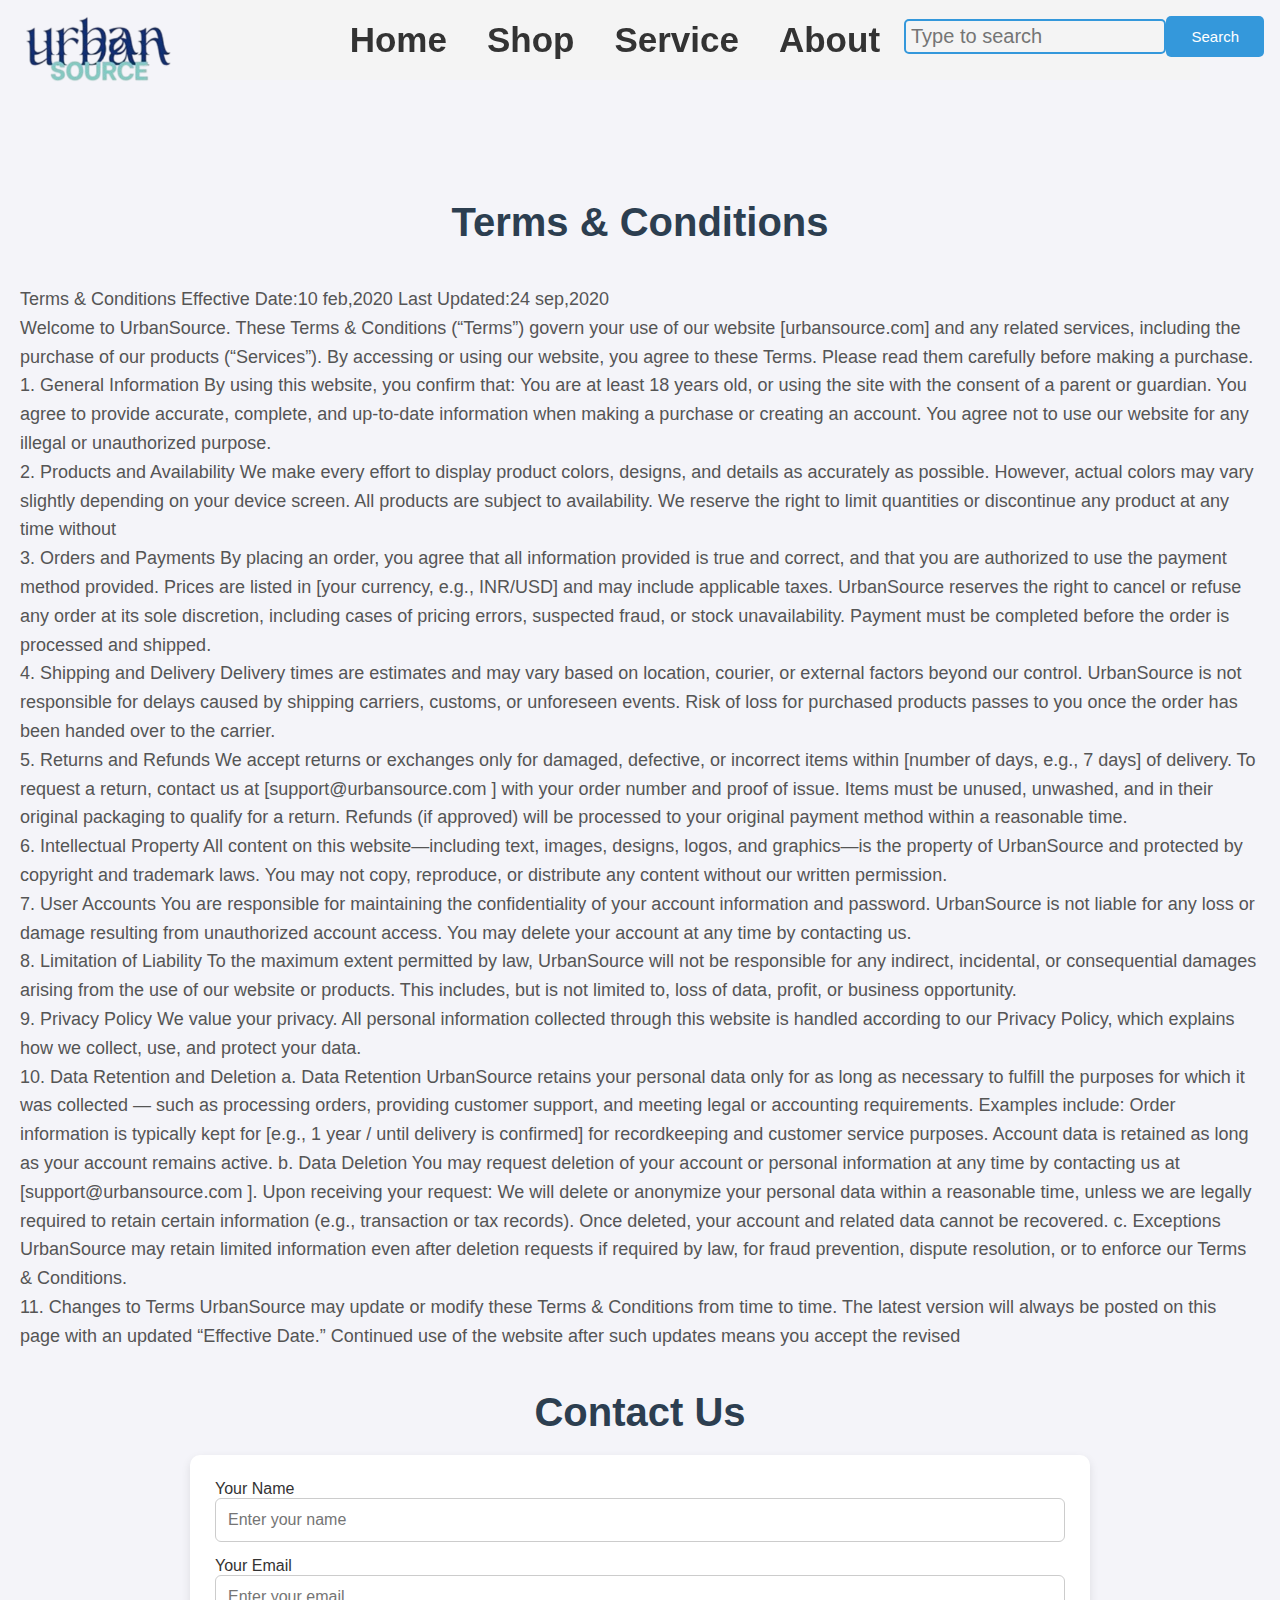
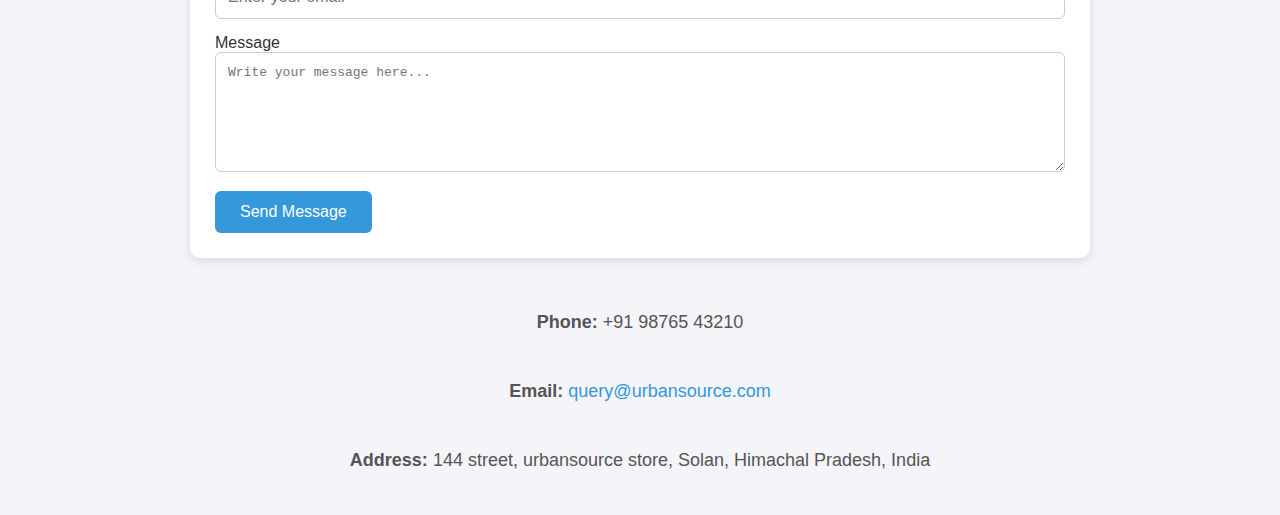
<file: index.html>
<!DOCTYPE html>
<html lang="en">
  <head>
    <link rel="stylesheet" href="frontendpj.css" />
    <meta charset="UTF-8" />
    <meta name="viewport" content="width=device-width, initial-scale=1.0" />
    <title>Urban Source</title>
  </head>
  <body>
    <div class="main">
      <div class="navbar">
        <div class="icon">
            <a href=""><img src="logo.png" alt="logo" class="image"></a>
        </div>
            <div class="menu">
                <ul>
                    <li><a href="">Home</a></li>
                    <li><a href="">Shop</a></li>
                    <li><a href="">Service</a></li>
                    <li><a href="">About</a></li>
                    <li><a href="">Contact</a></li>
                </ul>
            
            <div class="srch">
                <input class="srchbar" type="search" name="" placeholder="Type to search">
                <a href=""><button class="srchbtn">Search</button></a>
            </div> 
          </div>       
      </div>
    </div>

      <div class="contact info">
            <h2><center>Terms & Conditions</center></h2>
    <p>
      Terms & Conditions Effective Date:10 feb,2020 Last Updated:24 sep,2020 <br>
      Welcome to UrbanSource. These Terms &
      Conditions (“Terms”) govern your use of our website [urbansource.com] and
      any related services, including the purchase of our products (“Services”).
      By accessing or using our website, you agree to these Terms. Please read
      them carefully before making a purchase. 1. General Information By using
      this website, you confirm that: You are at least 18 years old, or using
      the site with the consent of a parent or guardian. You agree to provide
      accurate, complete, and up-to-date information when making a purchase or
      creating an account. You agree not to use our website for any illegal or
      unauthorized purpose.
      <br />

      2. Products and Availability We make every effort to display product
      colors, designs, and details as accurately as possible. However, actual
      colors may vary slightly depending on your device screen. All products are
      subject to availability. We reserve the right to limit quantities or
      discontinue any product at any time without <br>
       3. Orders and Payments
      By placing an order, you agree that all information provided is true and
      correct, and that you are authorized to use the payment method provided.
      Prices are listed in [your currency, e.g., INR/USD] and may include
      applicable taxes. UrbanSource reserves the right to cancel or refuse any
      order at its sole discretion, including cases of pricing errors, suspected
      fraud, or stock unavailability. Payment must be completed before the order
      is processed and shipped.<br>
       4. Shipping and Delivery Delivery times are
      estimates and may vary based on location, courier, or external factors
      beyond our control. UrbanSource is not responsible for delays caused by
      shipping carriers, customs, or unforeseen events. Risk of loss for
      purchased products passes to you once the order has been handed over to
      the carrier. <br>
      5. Returns and Refunds We accept returns or exchanges only
      for damaged, defective, or incorrect items within [number of days, e.g., 7
      days] of delivery. To request a return, contact us at
      [support@urbansource.com ] with your order number and proof of issue.
      Items must be unused, unwashed, and in their original packaging to qualify
      for a return. Refunds (if approved) will be processed to your original
      payment method within a reasonable time. <br>
      6. Intellectual Property All
      content on this website—including text, images, designs, logos, and
      graphics—is the property of UrbanSource and protected by copyright and
      trademark laws. You may not copy, reproduce, or distribute any content
      without our written permission. <br>
      7. User Accounts You are responsible for
      maintaining the confidentiality of your account information and password.
      UrbanSource is not liable for any loss or damage resulting from
      unauthorized account access. You may delete your account at any time by
      contacting us. <br>
      8. Limitation of Liability To the maximum extent permitted
      by law, UrbanSource will not be responsible for any indirect, incidental,
      or consequential damages arising from the use of our website or products.
      This includes, but is not limited to, loss of data, profit, or business
      opportunity. <br>
      9. Privacy Policy We value your privacy. All personal
      information collected through this website is handled according to our
      Privacy Policy, which explains how we collect, use, and protect your data.
      <br>
      10. Data Retention and Deletion a. Data Retention UrbanSource retains your
      personal data only for as long as necessary to fulfill the purposes for
      which it was collected — such as processing orders, providing customer
      support, and meeting legal or accounting requirements. Examples include:
      Order information is typically kept for [e.g., 1 year / until delivery is
      confirmed] for recordkeeping and customer service purposes. Account data
      is retained as long as your account remains active. b. Data Deletion You
      may request deletion of your account or personal information at any time
      by contacting us at [support@urbansource.com ]. Upon receiving your
      request: We will delete or anonymize your personal data within a
      reasonable time, unless we are legally required to retain certain
      information (e.g., transaction or tax records). Once deleted, your account
      and related data cannot be recovered. c. Exceptions UrbanSource may retain
      limited information even after deletion requests if required by law, for
      fraud prevention, dispute resolution, or to enforce our Terms &
      Conditions. <br>
      11. Changes to Terms UrbanSource may update or modify these
      Terms & Conditions from time to time. The latest version will always be
      posted on this page with an updated “Effective Date.” Continued use of the
      website after such updates means you accept the revised <br>
    </p>

      <div class="container">
    <h1>Contact Us</h1>

    <form action="#" method="post">
      <label for="name">Your Name</label>
      <input type="text" id="name" name="name" placeholder="Enter your name" required>

      <label for="email">Your Email</label>
      <input type="email" id="email" name="email" placeholder="Enter your email" required>

      <label for="message">Message</label>
      <textarea id="message" name="message" placeholder="Write your message here..." required></textarea>

      <button type="submit">Send Message</button>
    </form>

    <div class="contact-info">
      <p><strong>Phone:</strong> +91 98765 43210</p>
      <p><strong>Email:</strong> <a href="mailto:query@urbansourc.com">query@urbansource.com</a></p>
      <p><strong>Address:</strong> 144 street, urbansource store, Solan, Himachal Pradesh, India</p>
    </div>
  </div>
  </body>
</html>
</file>
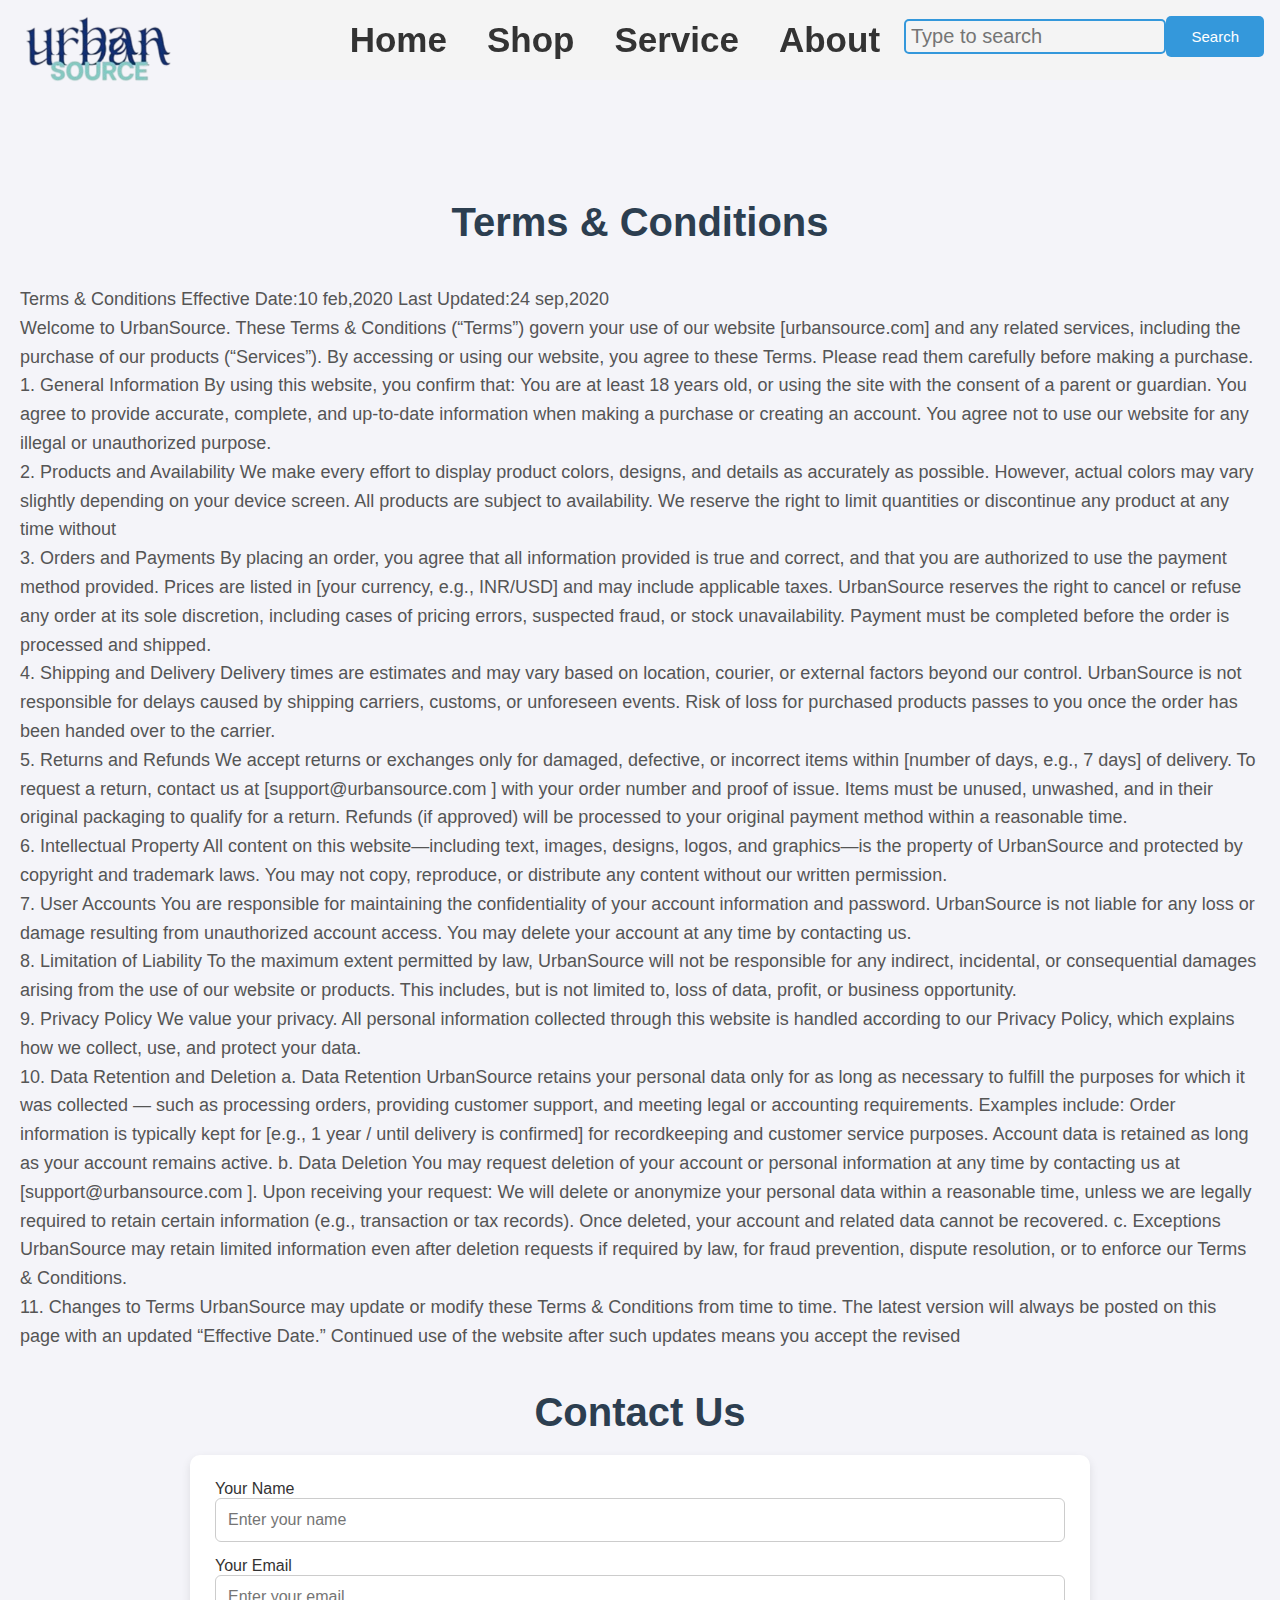
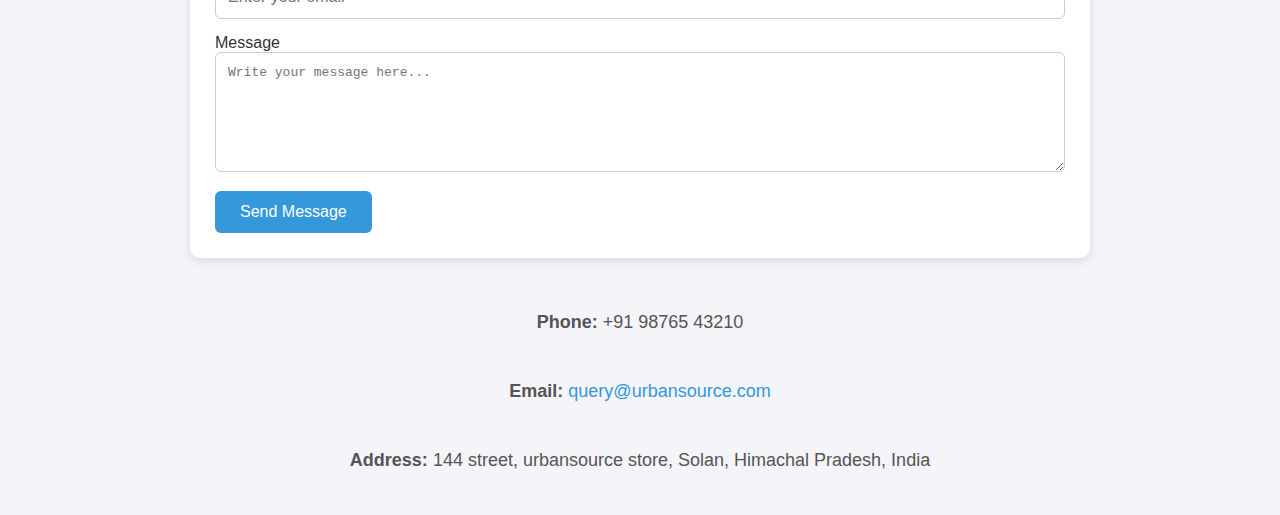
<file: frontendpj.html>
<!DOCTYPE html>
<html lang="en">
  <head>
    <link rel="stylesheet" href="frontendpj.css" />
    <meta charset="UTF-8" />
    <meta name="viewport" content="width=device-width, initial-scale=1.0" />
    <title>Document</title>
  </head>
  <body>
    <div class="main">
      <div class="navbar">
        <div class="icon">
            <a href=""><img src="logo.png" alt="logo" class="image"></a>
        </div>
            <div class="menu">
                <ul>
                    <li><a href="">Home</a></li>
                    <li><a href="">Shop</a></li>
                    <li><a href="">Service</a></li>
                    <li><a href="">About</a></li>
                    <li><a href="">Contact</a></li>
                </ul>
            
            <div class="srch">
                <input class="srchbar" type="search" name="" placeholder="Type to search">
                <a href=""><button class="srchbtn">Search</button></a>
            </div> 
          </div>       
      </div>
    </div>

      <div class="contact info">
            <h2><center>Terms & Conditions</center></h2>
    <p>
      Terms & Conditions Effective Date:10 feb,2020 Last Updated:24 sep,2020 <br>
      Welcome to UrbanSource. These Terms &
      Conditions (“Terms”) govern your use of our website [urbansource.com] and
      any related services, including the purchase of our products (“Services”).
      By accessing or using our website, you agree to these Terms. Please read
      them carefully before making a purchase. 1. General Information By using
      this website, you confirm that: You are at least 18 years old, or using
      the site with the consent of a parent or guardian. You agree to provide
      accurate, complete, and up-to-date information when making a purchase or
      creating an account. You agree not to use our website for any illegal or
      unauthorized purpose.
      <br />

      2. Products and Availability We make every effort to display product
      colors, designs, and details as accurately as possible. However, actual
      colors may vary slightly depending on your device screen. All products are
      subject to availability. We reserve the right to limit quantities or
      discontinue any product at any time without <br>
       3. Orders and Payments
      By placing an order, you agree that all information provided is true and
      correct, and that you are authorized to use the payment method provided.
      Prices are listed in [your currency, e.g., INR/USD] and may include
      applicable taxes. UrbanSource reserves the right to cancel or refuse any
      order at its sole discretion, including cases of pricing errors, suspected
      fraud, or stock unavailability. Payment must be completed before the order
      is processed and shipped.<br>
       4. Shipping and Delivery Delivery times are
      estimates and may vary based on location, courier, or external factors
      beyond our control. UrbanSource is not responsible for delays caused by
      shipping carriers, customs, or unforeseen events. Risk of loss for
      purchased products passes to you once the order has been handed over to
      the carrier. <br>
      5. Returns and Refunds We accept returns or exchanges only
      for damaged, defective, or incorrect items within [number of days, e.g., 7
      days] of delivery. To request a return, contact us at
      [support@urbansource.com ] with your order number and proof of issue.
      Items must be unused, unwashed, and in their original packaging to qualify
      for a return. Refunds (if approved) will be processed to your original
      payment method within a reasonable time. <br>
      6. Intellectual Property All
      content on this website—including text, images, designs, logos, and
      graphics—is the property of UrbanSource and protected by copyright and
      trademark laws. You may not copy, reproduce, or distribute any content
      without our written permission. <br>
      7. User Accounts You are responsible for
      maintaining the confidentiality of your account information and password.
      UrbanSource is not liable for any loss or damage resulting from
      unauthorized account access. You may delete your account at any time by
      contacting us. <br>
      8. Limitation of Liability To the maximum extent permitted
      by law, UrbanSource will not be responsible for any indirect, incidental,
      or consequential damages arising from the use of our website or products.
      This includes, but is not limited to, loss of data, profit, or business
      opportunity. <br>
      9. Privacy Policy We value your privacy. All personal
      information collected through this website is handled according to our
      Privacy Policy, which explains how we collect, use, and protect your data.
      <br>
      10. Data Retention and Deletion a. Data Retention UrbanSource retains your
      personal data only for as long as necessary to fulfill the purposes for
      which it was collected — such as processing orders, providing customer
      support, and meeting legal or accounting requirements. Examples include:
      Order information is typically kept for [e.g., 1 year / until delivery is
      confirmed] for recordkeeping and customer service purposes. Account data
      is retained as long as your account remains active. b. Data Deletion You
      may request deletion of your account or personal information at any time
      by contacting us at [support@urbansource.com ]. Upon receiving your
      request: We will delete or anonymize your personal data within a
      reasonable time, unless we are legally required to retain certain
      information (e.g., transaction or tax records). Once deleted, your account
      and related data cannot be recovered. c. Exceptions UrbanSource may retain
      limited information even after deletion requests if required by law, for
      fraud prevention, dispute resolution, or to enforce our Terms &
      Conditions. <br>
      11. Changes to Terms UrbanSource may update or modify these
      Terms & Conditions from time to time. The latest version will always be
      posted on this page with an updated “Effective Date.” Continued use of the
      website after such updates means you accept the revised <br>
    </p>

      <div class="container">
    <h1>Contact Us</h1>

    <form action="#" method="post">
      <label for="name">Your Name</label>
      <input type="text" id="name" name="name" placeholder="Enter your name" required>

      <label for="email">Your Email</label>
      <input type="email" id="email" name="email" placeholder="Enter your email" required>

      <label for="message">Message</label>
      <textarea id="message" name="message" placeholder="Write your message here..." required></textarea>

      <button type="submit">Send Message</button>
    </form>

    <div class="contact-info">
      <p><strong>Phone:</strong> +91 98765 43210</p>
      <p><strong>Email:</strong> <a href="mailto:query@urbansourc.com">query@urbansource.com</a></p>
      <p><strong>Address:</strong> 144 street, urbansource store, Solan, Himachal Pradesh, India</p>
    </div>
  </div>
  </body>
</html>
</file>
<file: frontendpj.css>
*{
 margin: 0;
 padding: 0;
}
.main{
  width:1200px;
  height:200px;
  background-color: #fff;
  background:fixed;
}
.navbar{
  width:1200px;
  height:80px;
  align-items: center;
}
.icon{
  width:200px;
  height:80px;
  float:left;

}
.image{
  width:200px;
  height:100px;
  align-items: left;
  margin-left:0%;
}
.menu{
  width:1000px;
  height:80px;
  float:left;
  display: flex;
  justify-content: center;
  align-items: center;
  background-color: #f4f4f4;
} 
.menu ul{
  display: flex;
  justify-content: center;
  align-items: center;
  list-style: none;
  gap:40px;
  font-size: 35px;
  position:fixed;
}
.menu ul li a{
  text-decoration: none;
  color:#333;
  font-weight: bold;;
}
.menu ul li a:hover{
  color:#3498db;
}
.srch{
  position: fixed;
  top: 16px;
  right: 16px;
  width: 360px;
  height: 40px;
  display: flex;
  align-items: center;
  z-index: 1000;
  margin-top: 0; 
}
.srch input{
  width: 100%;
  height: 35px;
  background: #f4f4f4;
  border: 2px solid #3498db;
  border-radius: 5px;
  font-size: 20px;
  padding: 5px;
  box-sizing: border-box;
}
.srchbtn{
  width: 100%;
  height: 30x;
  background: #3498db;
  border: none;
  color: white;
  font-size: 15px;
  border-radius: 5px;
  cursor: pointer;
}
h2{
  font-size: 40px;
  color:#2c3e50;
  margin-bottom: 20px;
}
p{
  padding:20px;
  font-size: 18px;
  color:#555;
  line-height: 1.6;
  
}
body{
      font-family: 'Poppins', sans-serif;
      background-color: #f4f4f9;
      color: #333;
      margin: 0;
      padding: 0;
}
.container {
      max-width: 900px;
      margin: 0 auto;
      padding: 20px;
}
h1 {
      text-align: center;
      color: #2c3e50;
      font-size: 2.5em;
      margin-bottom: 20px;
}
form {
      background: #fff;
      padding: 25px;
      border-radius: 10px;
      box-shadow: 0 4px 10px rgba(0,0,0,0.1);
}

input[type="text"],
input[type="email"],
textarea {
      width: 100%;
      padding: 12px;
      margin-bottom: 15px;
      border: 1px solid #ccc;
      border-radius: 6px;
      box-sizing: border-box;
      font-size: 1em;
}
textarea {
      height: 120px;
      resize: vertical;
}
button {
      background-color: #3498db;
      color: white;
      border: none;
      padding: 12px 25px;
      border-radius: 6px;
      cursor: pointer;
      font-size: 1em;
      transition: background-color 0.3s;
}

button:hover {
      background-color: #2980b9;
}
.contact-info {
      margin-top: 30px;
      text-align: center;
      line-height: 1.8;
}

.contact-info a {
      color: #3498db;
      text-decoration: none;
}

.contact-info a:hover {
      text-decoration: underline;
}
@media (max-width: 600px){
         .srch {
            left: 12px;
            right: 12px;
            width: auto;
            top: 10px;
              }
      .container {
        padding: 15px;
      }
      h1 {
        font-size: 2em;
      }
}
</file>
